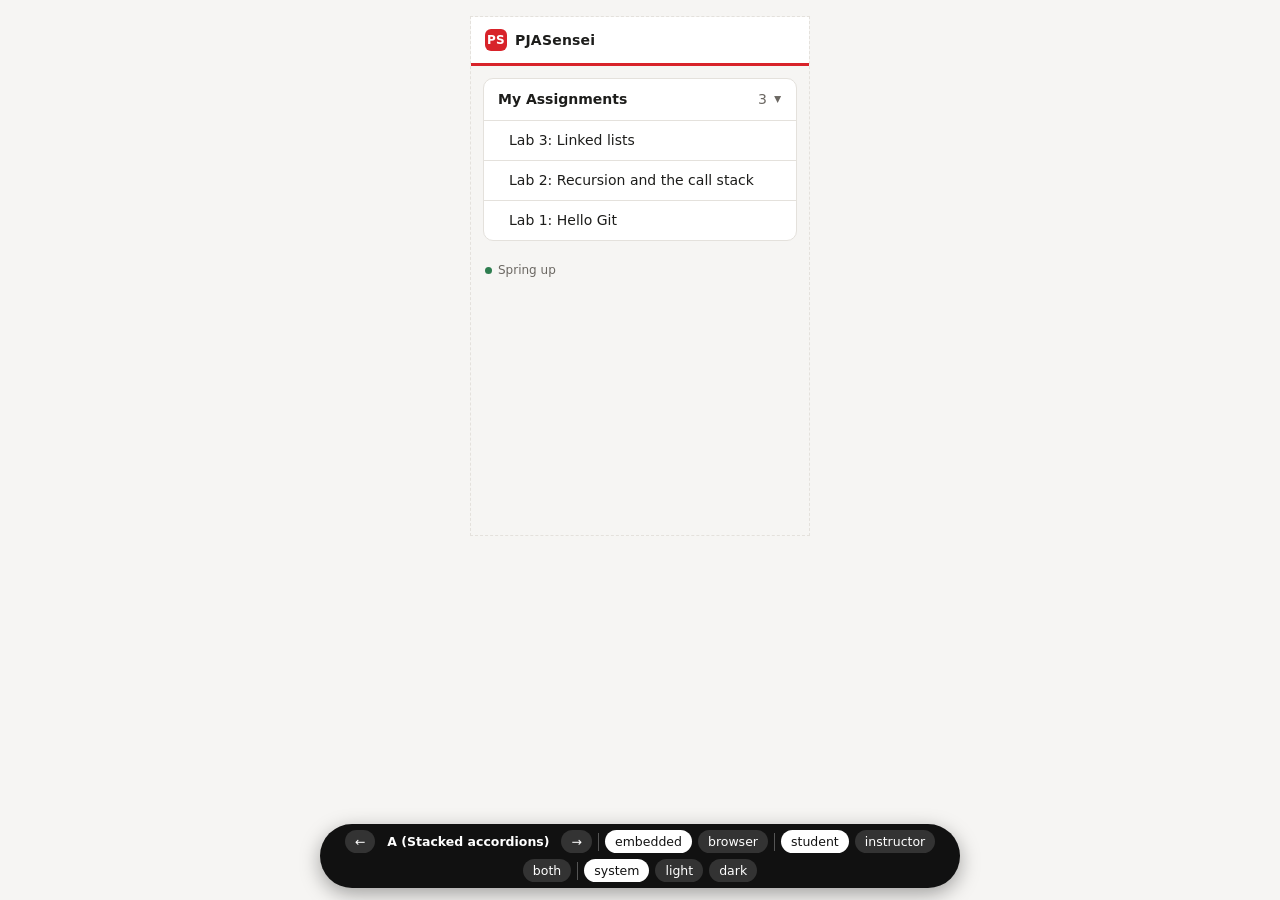
<file: frontend/prototype-look.html>
<!doctype html>
<!--
  PROTOTYPE, throwaway. Question: what should the front end look like in the PJATK palette,
  in the narrow plugin window (?embedded) and in the browser?
  Three structurally different variants, switchable via ?variant=A|B|C, with fake data and no API calls.
  Other params: mode=embedded|browser, role=student|instructor|both, theme=light|dark (default: system).
-->
<html lang="en">
<head>
<meta charset="utf-8">
<meta name="viewport" content="width=device-width, initial-scale=1">
<title>PJASensei look prototype</title>
<style>
  :root {
    --red: #d8232a; --red-strong: #e30613; --maroon: #9a2e48;
    --bg: #f6f5f3; --surface: #ffffff; --surface-2: #f0eeeb; --text: #1d1d1b; --muted: #6b6762;
    --border: #e4e1dc; --code: #f3f1ee; --ok: #2e7d4f; --radius: 10px;
    --font: "Segoe UI", system-ui, -apple-system, sans-serif;
    --mono: ui-monospace, "Cascadia Code", Consolas, monospace;
    color-scheme: light;
  }
  @media (prefers-color-scheme: dark) {
    :root:not([data-theme="light"]) {
      --red: #ef4a50; --red-strong: #ff5a5f; --maroon: #c9667f;
      --bg: #161514; --surface: #201f1d; --surface-2: #2a2826; --text: #ecebe8; --muted: #a29d96;
      --border: #3a3734; --code: #2a2826; --ok: #5fbf86; color-scheme: dark;
    }
  }
  :root[data-theme="dark"] {
    --red: #ef4a50; --red-strong: #ff5a5f; --maroon: #c9667f;
    --bg: #161514; --surface: #201f1d; --surface-2: #2a2826; --text: #ecebe8; --muted: #a29d96;
    --border: #3a3734; --code: #2a2826; --ok: #5fbf86; color-scheme: dark;
  }
  * { box-sizing: border-box; }
  body { margin: 0; background: var(--bg); color: var(--text); font: 14px/1.5 var(--font); padding-bottom: 80px; }
  button { font: inherit; cursor: pointer; }
  code, pre { font-family: var(--mono); font-size: 12.5px; }
  h1, h2, h3 { margin: 0; line-height: 1.25; }
  .muted { color: var(--muted); }
  .btn { border: 1px solid var(--border); background: var(--surface); color: var(--text); border-radius: 8px; padding: 6px 12px; }
  .btn:hover { border-color: var(--red); }
  .btn.primary { background: var(--red); border-color: var(--red); color: #fff; font-weight: 600; }
  .btn.primary:hover { background: var(--red-strong); }
  .btn.small { padding: 3px 9px; font-size: 12.5px; }
  .pill { display: inline-block; white-space: nowrap; font-size: 11.5px; padding: 1px 8px; border-radius: 99px; background: var(--surface-2); color: var(--muted); }
  .pill.none { color: var(--maroon); }
  .readme { background: var(--surface); border: 1px solid var(--border); border-radius: var(--radius); padding: 12px 14px; }
  .readme h1 { font-size: 17px; margin-bottom: 6px; } .readme h2 { font-size: 14.5px; margin: 12px 0 4px; }
  .readme p, .readme ul { margin: 6px 0; } .readme ul { padding-left: 20px; }
  .readme code { background: var(--code); padding: 1px 4px; border-radius: 4px; }
  .readme pre { background: var(--code); padding: 8px 10px; border-radius: 6px; overflow-x: auto; }
  .clone-cmd { display: flex; gap: 6px; margin-top: 8px; }
  .clone-cmd input { flex: 1; min-width: 0; font-family: var(--mono); font-size: 12.5px; padding: 5px 8px; border: 1px solid var(--border); border-radius: 6px; background: var(--code); color: var(--text); }
  .field { display: block; margin: 8px 0; } .field span { display: block; font-size: 12.5px; color: var(--muted); margin-bottom: 3px; }
  .field input, .field textarea { width: 100%; padding: 6px 8px; border: 1px solid var(--border); border-radius: 6px; background: var(--surface); color: var(--text); font: inherit; }
  .brand { display: flex; align-items: center; gap: 8px; font-weight: 700; letter-spacing: .2px; }
  .brand .mark { width: 22px; height: 22px; border-radius: 6px; background: var(--red); color: #fff; display: grid; place-items: center; font-size: 12px; }
  .status { font-size: 12px; color: var(--muted); display: flex; align-items: center; gap: 6px; }
  .dot { width: 7px; height: 7px; border-radius: 50%; background: var(--ok); }
  .toast { position: fixed; left: 50%; bottom: 64px; transform: translateX(-50%); background: var(--text); color: var(--bg); padding: 8px 14px; border-radius: 8px; font-size: 13px; max-width: 92vw; opacity: 0; transition: opacity .2s; pointer-events: none; }
  .toast.show { opacity: 1; }

  /* Frame that simulates the plugin's narrow side panel */
  .stage { padding: 16px; }
  .stage.embedded .app { max-width: 340px; margin: 0 auto; border: 1px dashed var(--border); min-height: 520px; background: var(--bg); }
  .stage.browser .app { max-width: 1040px; margin: 0 auto; }

  /* ---------- Variant A: stacked accordions ---------- */
  .A header { display: flex; justify-content: space-between; align-items: center; padding: 12px 14px; border-bottom: 3px solid var(--red); background: var(--surface); }
  .A main { padding: 12px; display: grid; gap: 12px; }
  .stage.browser .A main { grid-template-columns: 1fr 1fr; align-items: start; }
  .A .sec { background: var(--surface); border: 1px solid var(--border); border-radius: var(--radius); overflow: hidden; }
  .A .sec > summary { list-style: none; padding: 10px 14px; font-weight: 600; display: flex; justify-content: space-between; cursor: pointer; }
  .A .sec > summary::after { content: "▸"; color: var(--muted); transition: transform .15s; }
  .A .sec[open] > summary::after { transform: rotate(90deg); }
  .A .sec > summary .count { color: var(--muted); font-weight: 400; margin-left: auto; margin-right: 8px; }
  .A .row { border-top: 1px solid var(--border); }
  .A .row > summary { list-style: none; padding: 9px 14px; cursor: pointer; display: flex; gap: 8px; align-items: center; }
  .A .row > summary::before { content: ""; width: 3px; align-self: stretch; border-radius: 2px; background: transparent; }
  .A .row[open] > summary::before { background: var(--red); }
  .A .row .body { padding: 0 14px 12px; }
  .A .recipient { display: flex; align-items: center; gap: 8px; padding: 5px 0; border-top: 1px dashed var(--border); }
  .A .recipient:first-child { border-top: 0; }
  .A .recipient strong { font-family: var(--mono); font-size: 13px; }
  .A .recipient .grow { flex: 1; min-width: 0; overflow: hidden; text-overflow: ellipsis; white-space: nowrap; }
  .A footer { padding: 8px 14px; }

  /* ---------- Variant B: list -> detail ---------- */
  .B .top { background: #1d1d1b; color: #f6f5f3; border-bottom: 3px solid var(--red); padding: 10px 14px; display: flex; justify-content: space-between; align-items: center; }
  .B .top .brand .mark { background: var(--red); }
  .B .top .who { font-size: 12px; opacity: .75; }
  .B .shell { display: block; }
  .stage.browser .B .shell { display: grid; grid-template-columns: 320px 1fr; min-height: 560px; }
  .B .list { background: var(--surface); border-right: 1px solid var(--border); }
  .B .list h2 { font-size: 11.5px; text-transform: uppercase; letter-spacing: .8px; color: var(--muted); padding: 14px 14px 6px; }
  .B .item { width: 100%; text-align: left; background: none; border: 0; border-left: 3px solid transparent; padding: 10px 14px; color: var(--text); display: flex; justify-content: space-between; gap: 8px; align-items: center; }
  .B .item:hover { background: var(--surface-2); }
  .B .item.active { border-left-color: var(--red); background: var(--surface-2); font-weight: 600; }
  .B .item .chev { color: var(--muted); }
  .B .detail { padding: 16px; }
  .B .detail .back { background: none; border: 0; color: var(--red); padding: 0; margin-bottom: 10px; }
  .B .detail h1 { font-size: 20px; margin-bottom: 4px; }
  .B .detail .actions { position: sticky; bottom: 0; padding: 10px 0; background: linear-gradient(transparent, var(--bg) 30%); display: flex; gap: 8px; }
  .B table { width: 100%; border-collapse: collapse; background: var(--surface); border: 1px solid var(--border); border-radius: var(--radius); overflow: hidden; }
  .B td { padding: 8px 10px; border-top: 1px solid var(--border); vertical-align: middle; }
  .B tr:first-child td { border-top: 0; }
  .B td.num { font-family: var(--mono); font-weight: 600; white-space: nowrap; }
  .B td.url { width: 100%; overflow-wrap: anywhere; color: var(--muted); font-family: var(--mono); font-size: 12px; }
  .stage.embedded .B td.url { display: none; }
  .B .card { background: var(--surface); border: 1px solid var(--border); border-radius: var(--radius); padding: 12px 14px; margin-top: 12px; }

  /* ---------- Variant C: tabs + dense rows + sheet ---------- */
  .C .bar { background: var(--surface); border-bottom: 1px solid var(--border); padding: 10px 12px 0; }
  .C .bar .line { display: flex; justify-content: space-between; align-items: center; margin-bottom: 8px; }
  .C .tabs { display: flex; gap: 2px; overflow-x: auto; }
  .C .tab { background: none; border: 0; border-bottom: 2px solid transparent; padding: 7px 12px; color: var(--muted); white-space: nowrap; }
  .C .tab.on { color: var(--text); border-bottom-color: var(--red); font-weight: 600; }
  .C .search { margin: 10px 12px; } .C .search input { width: 100%; padding: 7px 10px; border-radius: 99px; border: 1px solid var(--border); background: var(--surface); color: var(--text); font: inherit; }
  .C .rows { margin: 0 12px; background: var(--surface); border: 1px solid var(--border); border-radius: var(--radius); }
  .C .r { display: flex; align-items: center; gap: 10px; padding: 9px 12px; border-top: 1px solid var(--border); }
  .C .r:first-child { border-top: 0; }
  .C .r .t { flex: 1; min-width: 0; } .C .r .t b { display: block; font-weight: 600; overflow: hidden; text-overflow: ellipsis; white-space: nowrap; }
  .C .r .t small { color: var(--muted); }
  .C .icon { min-width: 30px; height: 30px; padding: 0 10px; font-size: 12.5px; font-weight: 600; border-radius: 8px; border: 1px solid var(--border); background: var(--surface); color: var(--text); display: grid; place-items: center; }
  .C .icon.go { background: var(--red); border-color: var(--red); color: #fff; }
  .C .group { padding: 8px 12px 4px; font-size: 11.5px; text-transform: uppercase; letter-spacing: .8px; color: var(--muted); background: var(--surface-2); }
  .C .sheet-bg { position: fixed; inset: 0; background: rgba(0,0,0,.35); display: none; }
  .C .sheet-bg.on { display: block; }
  .C .sheet { position: fixed; left: 0; right: 0; bottom: 0; max-height: 78vh; overflow: auto; background: var(--bg); border-radius: 14px 14px 0 0; padding: 14px; transform: translateY(100%); transition: transform .2s; }
  .stage.browser .C .sheet { left: auto; top: 0; bottom: 0; width: 520px; max-height: none; border-radius: 0; transform: translateX(100%); }
  .C .sheet.on { transform: none !important; }
  .C .sheet .grab { width: 40px; height: 4px; border-radius: 2px; background: var(--border); margin: 0 auto 10px; }
  .C .pad { padding: 12px; }

  /* Prototype switcher: deliberately not part of the design */
  .proto-bar { position: fixed; left: 50%; bottom: 12px; transform: translateX(-50%); display: flex; gap: 6px; align-items: center; background: #111; color: #fff; padding: 6px 8px; border-radius: 99px; box-shadow: 0 6px 20px rgba(0,0,0,.35); font: 12.5px var(--font); z-index: 10; flex-wrap: wrap; justify-content: center; max-width: 96vw; }
  .proto-bar button { background: #333; color: #fff; border: 0; border-radius: 99px; padding: 4px 10px; }
  .proto-bar button.on { background: #fff; color: #111; }
  .proto-bar .lbl { padding: 0 6px; font-weight: 600; }
  .proto-bar .sep { width: 1px; height: 18px; background: #555; }
</style>
</head>
<body>
<div id="stage" class="stage"><div class="app" id="app"></div></div>
<div class="toast" id="toast"></div>
<div class="proto-bar" id="bar"></div>

<script>
// ---------- fake data, shaped like the real API ----------
const README = `<h1>Lab 3: Linked lists</h1>
<p>Implement a singly linked list in Java. Keep every method <code>O(1)</code> where the description says so.</p>
<h2>Tasks</h2>
<ul><li><code>addFirst</code>, <code>addLast</code> and <code>removeFirst</code></li><li><code>reverse()</code> in place</li><li>An iterator that fails fast on modification</li></ul>
<h2>Run the tests</h2>
<pre>./gradlew test</pre>
<p>Push to your repository before Sunday, 23:59.</p>`;
const studentAssignments = [
  { id: 3, title: "Lab 3: Linked lists", readme: README, sshUrl: "ssh://git@localhost:2222/pjasensei-spring/assignment-3-s17001.git" },
  { id: 2, title: "Lab 2: Recursion and the call stack", readme: README.replace(/Lab 3: Linked lists/, "Lab 2: Recursion"), sshUrl: "ssh://git@localhost:2222/pjasensei-spring/assignment-2-s17001.git" },
  { id: 1, title: "Lab 1: Hello Git", readme: null, sshUrl: "ssh://git@localhost:2222/pjasensei-spring/assignment-1-s17001.git" },
];
const rec = (n, a, ok = true) => ({ studentNumber: n, sshUrl: ok ? `ssh://git@localhost:2222/pjasensei-spring/assignment-${a}-${n}.git` : null });
const sentAssignments = [
  { id: 3, title: "Lab 3: Linked lists", recipients: [rec("s17001", 3), rec("s17002", 3), rec("s17005", 3, false), rec("s17009", 3), rec("s18011", 3)] },
  { id: 2, title: "Lab 2: Recursion and the call stack", recipients: [rec("s17001", 2), rec("s17002", 2)] },
  { id: 1, title: "Lab 1: Hello Git", recipients: [rec("s17001", 1), rec("s17002", 1), rec("s17009", 1)] },
];
const classGroups = [
  { name: "17c", students: ["s17001", "s17002", "s17005", "s17009"] },
  { name: "18c", students: ["s18011", "s18014"] },
];

// ---------- params ----------
const P = new URLSearchParams(location.search);
const get = (k, d) => P.get(k) ?? d;
const state = { variant: get("variant", "A"), mode: get("mode", "embedded"), role: get("role", "student"), theme: get("theme", "system"),
  open: null, tab: null, sheet: null, cloneFor: null };
const VARIANTS = { A: "Stacked accordions", B: "List → detail", C: "Tabs + dense rows + sheet" };
const embedded = () => state.mode === "embedded";
const isStudent = () => state.role !== "instructor";
const isInstructor = () => state.role !== "student";

function setParam(k, v) { state[k] = v; P.set(k, v); history.replaceState(null, "", "?" + P.toString()); state.open = null; state.sheet = null; state.cloneFor = null; state.tab = null; render(); }

// ---------- shared bits ----------
const esc = (s) => String(s).replace(/[&<>"]/g, (c) => ({ "&": "&amp;", "<": "&lt;", ">": "&gt;", '"': "&quot;" })[c]);
function toast(msg) { const t = document.getElementById("toast"); t.textContent = msg; t.classList.add("show"); clearTimeout(toast.h); toast.h = setTimeout(() => t.classList.remove("show"), 2200); }
function clone(sshUrl, key) {
  if (embedded()) { toast(`→ plugin: clone ${sshUrl.split("/").pop()}`); return; }
  state.cloneFor = key; render();
}
function cloneCmd(sshUrl, key) {
  if (embedded() || state.cloneFor !== key) return "";
  return `<div class="clone-cmd"><input readonly value="git clone ${esc(sshUrl)}"><button class="btn small" onclick="toast('Copied')">Copy</button></div>`;
}
const readme = (a) => a.readme ? `<div class="readme">${a.readme}</div>` : `<p class="muted">This Assignment has no README to show.</p>`;
const brand = () => `<div class="brand"><span class="mark">PS</span>PJASensei</div>`;
const status = () => `<div class="status"><span class="dot"></span>Spring up</div>`;
const who = () => embedded() ? "" : `<span class="muted" style="font-size:12.5px">s17001 · <a href="#" style="color:var(--red)">Sign out</a></span>`;
function sshKeysForm() {
  return `<p class="muted" style="margin-top:0">Needed for <code>git clone</code> outside the plugin. Paste the contents of your <code>.pub</code> file.</p>
    <label class="field"><span>Public key</span><textarea rows="3" placeholder="ssh-ed25519 AAAA… you@laptop"></textarea></label>
    <button class="btn primary small" onclick="toast('Key added')">Add key</button>`;
}
function sendForm() {
  return `<label class="field"><span>Title</span><input placeholder="Lab 4: Hash maps"></label>
    <label class="field"><span>Public GitHub URL</span><input placeholder="https://github.com/owner/repository"></label>
    <label class="field"><span>Search by Student Number</span><input type="search"></label>
    ${classGroups.map((g) => `<details style="margin:4px 0"><summary><label><input type="checkbox"> ${g.name} <span class="muted">(${g.students.length})</span></label></summary>
      <div style="padding-left:22px">${g.students.map((s) => `<label style="display:block"><input type="checkbox"> <code>${s}</code></label>`).join("")}</div></details>`).join("")}
    <p style="display:flex;gap:8px;margin-bottom:0"><button class="btn primary">Send to 0 selected</button><button class="btn" onclick="toast('Refreshing…')">Refresh ClassGroups</button></p>`;
}
const toggle = (k) => { state.open = state.open === k ? null : k; state.cloneFor = null; render(); };

// ---------- Variant A ----------
function variantA() {
  const studentRows = studentAssignments.map((a) => `<details class="row" ${state.open === "s" + a.id ? "open" : ""}>
      <summary onclick="event.preventDefault();toggle('s${a.id}')">${esc(a.title)}</summary>
      <div class="body">${readme(a)}<p style="margin:10px 0 0"><button class="btn primary" onclick="clone('${a.sshUrl}','s${a.id}')">Clone</button></p>${cloneCmd(a.sshUrl, "s" + a.id)}</div></details>`).join("");
  const sentRows = sentAssignments.map((a) => `<details class="row" ${state.open === "i" + a.id ? "open" : ""}>
      <summary onclick="event.preventDefault();toggle('i${a.id}')">${esc(a.title)} <span class="pill" style="margin-left:auto">${a.recipients.length}</span></summary>
      <div class="body">${a.recipients.map((r) => `<div class="recipient"><strong>${r.studentNumber}</strong>
        <span class="grow muted">${r.sshUrl && !embedded() ? `<code>${esc(r.sshUrl)}</code>` : ""}</span>
        ${r.sshUrl ? (embedded() ? `<button class="btn small" onclick="clone('${r.sshUrl}','r')">Clone</button>` : "") : `<span class="pill none">no repository</span>`}</div>`).join("")}</div></details>`).join("");
  const sec = (title, count, body, open = true) => `<details class="sec" ${open ? "open" : ""}><summary>${title}<span class="count">${count ?? ""}</span></summary>${body}</details>`;
  let html = `<div class="A"><header>${brand()}${who()}</header><main>`;
  if (isStudent()) html += sec("My Assignments", studentAssignments.length, studentRows);
  if (isInstructor()) html += sec("Sent Assignments", sentAssignments.length, sentRows, !isStudent());
  if (isInstructor() && !embedded()) html += sec("Send an Assignment", "", `<div style="padding:0 14px 14px">${sendForm()}</div>`, false);
  if (!embedded()) html += sec("SSH keys", "", `<div style="padding:0 14px 14px">${sshKeysForm()}</div>`, false);
  return html + `</main><footer>${status()}</footer></div>`;
}

// ---------- Variant B ----------
function variantB() {
  const items = [];
  if (isStudent()) items.push(["My Assignments", studentAssignments.map((a) => ["s" + a.id, a.title, ""])]);
  if (isInstructor()) items.push(["Sent Assignments", sentAssignments.map((a) => ["i" + a.id, a.title, `<span class="pill">${a.recipients.length}</span>`])]);
  if (!embedded()) items.push(["Account", [...(isInstructor() ? [["send", "Send an Assignment", ""]] : []), ["keys", "SSH keys", ""]]]);
  if (!state.open && !embedded()) state.open = items[0][1][0][0];
  const list = `<nav class="list">${items.map(([h, rows]) => `<h2>${h}</h2>` + rows.map(([k, t, extra]) =>
    `<button class="item ${state.open === k ? "active" : ""}" onclick="state.open='${k}';state.cloneFor=null;render()"><span>${esc(t)}</span><span>${extra} <span class="chev">›</span></span></button>`).join("")).join("")}</nav>`;
  let detail = "";
  const k = state.open;
  if (k?.startsWith("s")) {
    const a = studentAssignments.find((x) => "s" + x.id === k);
    detail = `<h1>${esc(a.title)}</h1><p class="muted" style="margin-top:0">Assignment</p>${readme(a)}
      <div class="actions"><button class="btn primary" onclick="clone('${a.sshUrl}','${k}')">Clone</button></div>${cloneCmd(a.sshUrl, k)}`;
  } else if (k?.startsWith("i")) {
    const a = sentAssignments.find((x) => "i" + x.id === k);
    const missing = a.recipients.filter((r) => !r.sshUrl).length;
    detail = `<h1>${esc(a.title)}</h1><p class="muted" style="margin-top:0">${a.recipients.length} recipients${missing ? ` · ${missing} without a repository` : ""}</p>
      <table>${a.recipients.map((r) => `<tr><td class="num">${r.studentNumber}</td><td class="url">${r.sshUrl ? esc(r.sshUrl) : ""}</td>
      <td>${r.sshUrl ? (embedded() ? `<button class="btn small" onclick="clone('${r.sshUrl}','r')">Clone</button>` : `<button class="btn small" onclick="toast('Copied')">Copy</button>`) : `<span class="pill none">no repository</span>`}</td></tr>`).join("")}</table>`;
  } else if (k === "send") detail = `<h1>Send an Assignment</h1><div class="card">${sendForm()}</div>`;
  else if (k === "keys") detail = `<h1>SSH keys</h1><div class="card">${sshKeysForm()}</div>`;
  const back = embedded() ? `<button class="back" onclick="state.open=null;render()">‹ Back</button>` : "";
  const body = embedded() ? (k ? `<section class="detail">${back}${detail}</section>` : list) : `<div class="shell">${list}<section class="detail">${detail}</section></div>`;
  return `<div class="B"><div class="top">${brand()}<span class="who">${embedded() ? "" : "s17001 · Sign out"}</span></div>${body}
    <div style="padding:8px 14px">${status()}</div></div>`;
}

// ---------- Variant C ----------
function variantC() {
  const tabs = [];
  if (isStudent()) tabs.push(["mine", "My work"]);
  if (isInstructor()) tabs.push(["sent", "Sent"]);
  if (isInstructor() && !embedded()) tabs.push(["send", "Send"]);
  if (!embedded()) tabs.push(["keys", "SSH keys"]);
  if (!state.tab || !tabs.some(([k]) => k === state.tab)) state.tab = tabs[0][0];
  let body = "";
  if (state.tab === "mine") {
    body = `<div class="search"><input placeholder="Filter Assignments"></div><div class="rows">${studentAssignments.map((a) => `<div class="r">
      <div class="t" onclick="state.sheet='s${a.id}';render()" style="cursor:pointer"><b>${esc(a.title)}</b><small>${a.readme ? "README" : "No README"} · tap to read</small></div>
      <button class="icon go" onclick="clone('${a.sshUrl}','s${a.id}')">Clone</button></div>${!embedded() && state.cloneFor === "s" + a.id ? `<div style="padding:0 12px 10px">${cloneCmd(a.sshUrl, "s" + a.id)}</div>` : ""}`).join("")}</div>`;
  } else if (state.tab === "sent") {
    body = `<div class="search"><input placeholder="Filter by Assignment or Student Number"></div><div class="rows">${sentAssignments.map((a) => `<div class="group">${esc(a.title)} · ${a.recipients.length}</div>` +
      a.recipients.map((r) => `<div class="r"><div class="t"><b style="font-family:var(--mono)">${r.studentNumber}</b>${r.sshUrl ? (embedded() ? "" : `<small style="font-family:var(--mono)">${esc(r.sshUrl)}</small>`) : `<small style="color:var(--maroon)">no repository</small>`}</div>
        ${r.sshUrl ? `<button class="icon ${embedded() ? "go" : ""}" title="${embedded() ? "Clone" : "Copy"}" onclick="${embedded() ? `clone('${r.sshUrl}','r')` : "toast('Copied')"}">${embedded() ? "Clone" : "Copy"}</button>` : ""}</div>`).join("")).join("")}</div>`;
  } else if (state.tab === "send") body = `<div class="pad"><div class="readme">${sendForm()}</div></div>`;
  else body = `<div class="pad"><div class="readme">${sshKeysForm()}</div></div>`;
  const a = state.sheet && studentAssignments.find((x) => "s" + x.id === state.sheet);
  const sheet = `<div class="sheet-bg ${a ? "on" : ""}" onclick="state.sheet=null;render()"></div><div class="sheet ${a ? "on" : ""}">${a ? `<div class="grab"></div>
    <div style="display:flex;justify-content:space-between;align-items:center;margin-bottom:10px"><h3>${esc(a.title)}</h3><button class="btn primary small" onclick="clone('${a.sshUrl}','s${a.id}')">Clone</button></div>
    ${cloneCmd(a.sshUrl, "s" + a.id)}${readme(a)}` : ""}</div>`;
  return `<div class="C"><div class="bar"><div class="line">${brand()}${who() || status()}</div>
    <div class="tabs">${tabs.map(([k, t]) => `<button class="tab ${state.tab === k ? "on" : ""}" onclick="state.tab='${k}';render()">${t}</button>`).join("")}</div></div>
    ${body}${embedded() ? "" : `<div class="pad">${status()}</div>`}${sheet}</div>`;
}

// ---------- render + switcher ----------
function render() {
  document.documentElement.dataset.theme = state.theme === "system" ? "" : state.theme;
  if (state.theme === "system") delete document.documentElement.dataset.theme;
  document.getElementById("stage").className = "stage " + state.mode;
  document.getElementById("app").innerHTML = ({ A: variantA, B: variantB, C: variantC })[state.variant]();
  const keys = Object.keys(VARIANTS); const i = keys.indexOf(state.variant);
  const opt = (k, vals) => vals.map((v) => `<button class="${state[k] === v ? "on" : ""}" onclick="setParam('${k}','${v}')">${v}</button>`).join("");
  document.getElementById("bar").innerHTML =
    `<button onclick="setParam('variant','${keys[(i + keys.length - 1) % keys.length]}')">←</button><span class="lbl">${state.variant} (${VARIANTS[state.variant]})</span>
     <button onclick="setParam('variant','${keys[(i + 1) % keys.length]}')">→</button><span class="sep"></span>${opt("mode", ["embedded", "browser"])}
     <span class="sep"></span>${opt("role", ["student", "instructor", "both"])}<span class="sep"></span>${opt("theme", ["system", "light", "dark"])}`;
}
document.addEventListener("keydown", (e) => {
  if (e.target.closest("input, textarea, [contenteditable]")) return;
  const keys = Object.keys(VARIANTS); const i = keys.indexOf(state.variant);
  if (e.key === "ArrowRight") setParam("variant", keys[(i + 1) % keys.length]);
  if (e.key === "ArrowLeft") setParam("variant", keys[(i + keys.length - 1) % keys.length]);
});
render();
</script>
</body>
</html>
</file>
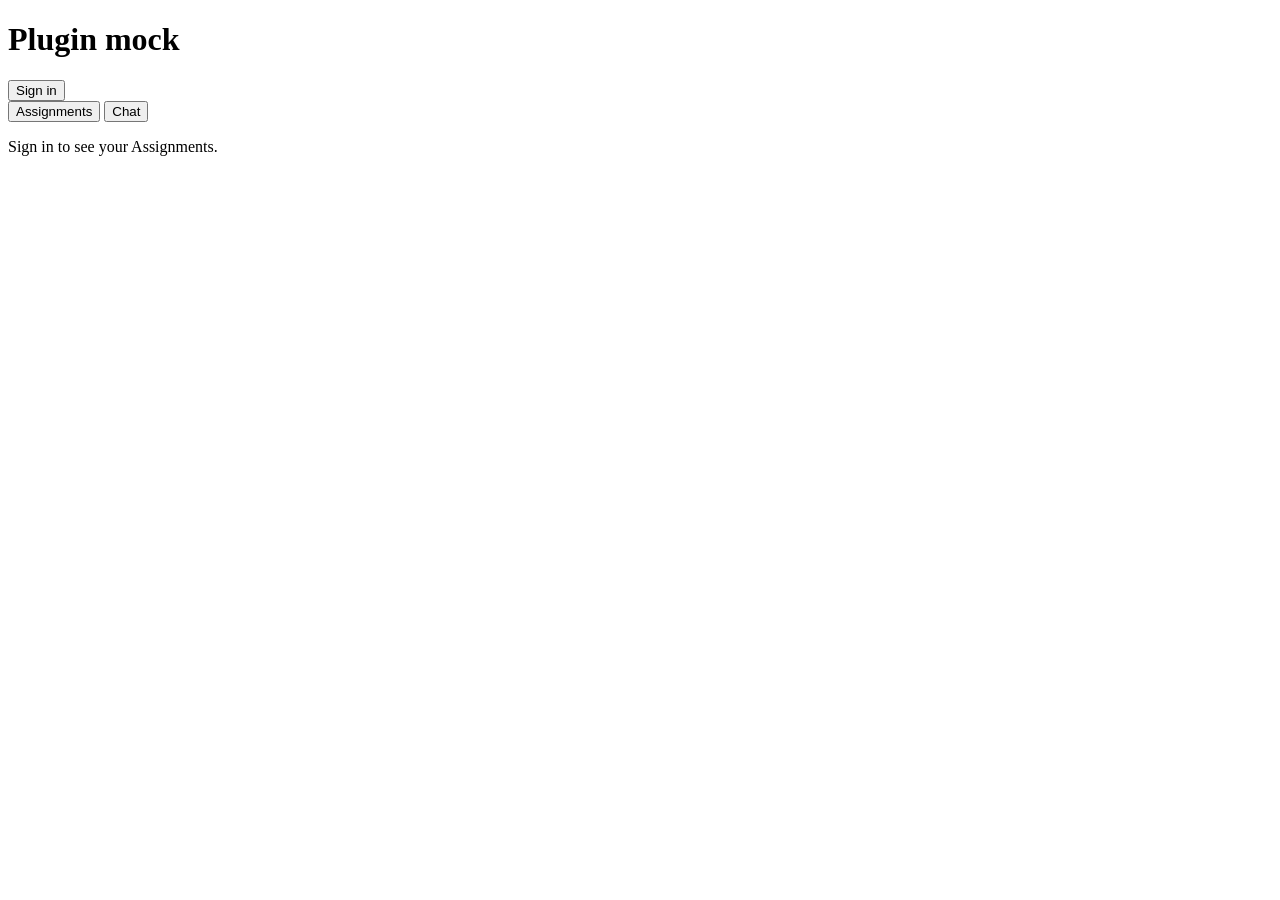
<file: mocks/plugin-mock.html>
<!doctype html>
<html lang="en">
<head>
  <meta charset="utf-8">
  <title>Plugin mock</title>
  <style>
    body { max-width: 26rem; margin: 0.5rem; }
    iframe { width: 100%; height: 40rem; border: 1px solid; box-sizing: border-box; }
    textarea, input, select { width: 100%; box-sizing: border-box; }
    #history { white-space: pre-wrap; overflow-wrap: anywhere; }
  </style>
</head>
<body>
  <h1>Plugin mock</h1>
  <p id="problem" role="alert" hidden></p>

  <button id="sign-in" hidden>Sign in</button>
  <p id="signed-in" hidden>
    Signed in.
    <button id="renew">Renew token</button>
    <button id="sign-out">Sign out</button>
  </p>

  <nav>
    <button id="assignments-tab" aria-pressed="true">Assignments</button>
    <button id="chat-tab" aria-pressed="false">Chat</button>
  </nav>

  <section id="assignments">
    <div id="clone" hidden>
      <h2>Clone</h2>
      <p>Assignment <span id="clone-assignment"></span></p>
      <p><input id="clone-command" type="text" readonly aria-label="Clone command"></p>
      <button id="copy">Copy</button>
    </div>

    <form id="key-form" hidden>
      <h2>SSH key</h2>
      <p><label>Public key (the contents of a .pub file)<br><textarea id="public-key" required rows="3"></textarea></label></p>
      <p><button>Register key</button> <span id="key-result" role="status"></span></p>
    </form>

    <iframe id="front-end" title="PJASensei front end" hidden></iframe>
    <p id="please-sign-in">Sign in to see your Assignments.</p>
  </section>

  <section id="chat" hidden>
    <p id="chat-please-sign-in">Sign in to chat with the tutor.</p>
    <div id="chat-signed-in" hidden>
      <p id="chat-problem" role="alert" hidden></p>
      <p><label>Assignment<br><select id="chat-assignment"></select></label></p>
      <p id="no-assignments" hidden>You have no Assignments to ask about yet.</p>
      <div id="history" aria-live="polite"></div>
      <form id="chat-form" hidden>
        <p><label>Message<br><textarea id="chat-message" required rows="3"></textarea></label></p>
        <p><label>Text files<br><input id="chat-files" type="file" multiple></label></p>
        <p><button id="chat-send">Send</button></p>
      </form>
    </div>
  </section>

  <script>
    // Stands in for the IDE plugin, keeping to docs/plugin-contract.md. Unlike a real plugin it shares
    // Caddy's origin, so the addresses come from here and it has to keep its storage keys its own.
    const TOKENS_KEY = "pjasensei.pluginMock.tokens";
    const PENDING_SIGN_IN_KEY = "pjasensei.pluginMock.pendingSignIn";
    const FRONT_END_ORIGIN = location.origin;
    const REDIRECT_URI = `${location.origin}/plugin-mock/`;
    const RENEW_BEFORE_EXPIRY_MS = 60_000;

    const element = (id) => document.getElementById(id);
    const frontEnd = element("front-end");
    let renewalTimer = null;

    function tokens() {
      return JSON.parse(sessionStorage.getItem(TOKENS_KEY));
    }

    function showProblem(message) {
      element("problem").textContent = message;
      element("problem").hidden = !message;
    }

    function showSignedIn(signedIn) {
      element("sign-in").hidden = signedIn;
      element("signed-in").hidden = !signedIn;
      element("key-form").hidden = !signedIn;
      element("please-sign-in").hidden = signedIn;
      element("chat-please-sign-in").hidden = signedIn;
      element("chat-signed-in").hidden = !signedIn;
      frontEnd.hidden = !signedIn;
    }

    // Both checks of the contract: the expected window and the expected origin.
    window.addEventListener("message", (event) => {
      if (event.source !== frontEnd.contentWindow || event.origin !== FRONT_END_ORIGIN) {
        return;
      }
      if (event.data?.type === "ready") {
        sendTokenToFrontEnd();
      } else if (event.data?.type === "clone") {
        element("clone-assignment").textContent = event.data.assignmentId;
        element("clone-command").value = `git clone ${event.data.sshUrl}`;
        element("copy").textContent = "Copy";
        element("clone").hidden = false;
      }
    });

    function sendTokenToFrontEnd() {
      const current = tokens();
      if (current) {
        frontEnd.contentWindow.postMessage({ type: "token", accessToken: current.accessToken }, FRONT_END_ORIGIN);
      }
    }

    async function identityProvider() {
      const { issuer, clientId } = await getJson("/config.json");
      return { clientId, ...(await getJson(`${issuer}/.well-known/openid-configuration`)) };
    }

    async function getJson(url) {
      const response = await fetch(url);
      if (!response.ok) {
        throw new Error(`${url} answered ${response.status}.`);
      }
      return response.json();
    }

    async function startSignIn() {
      const { clientId, authorization_endpoint: authorizationEndpoint } = await identityProvider();
      const state = randomString();
      const codeVerifier = randomString();
      sessionStorage.setItem(PENDING_SIGN_IN_KEY, JSON.stringify({ state, codeVerifier }));

      const url = new URL(authorizationEndpoint);
      url.search = new URLSearchParams({
        response_type: "code",
        client_id: clientId,
        redirect_uri: REDIRECT_URI,
        scope: "openid",
        state,
        code_challenge: await challengeOf(codeVerifier),
        code_challenge_method: "S256",
      });
      location.assign(url);
    }

    async function completeSignIn() {
      const params = new URLSearchParams(location.search);
      if (!params.has("code") && !params.has("error")) {
        return;
      }
      const pending = JSON.parse(sessionStorage.getItem(PENDING_SIGN_IN_KEY));
      sessionStorage.removeItem(PENDING_SIGN_IN_KEY);
      history.replaceState(null, "", location.pathname);

      if (params.has("error")) {
        throw new Error(`Sign-in failed: ${params.get("error_description") ?? params.get("error")}`);
      }
      if (pending?.state !== params.get("state")) {
        throw new Error("Sign-in failed: the answer does not belong to this tab. Please try again.");
      }
      const { clientId, token_endpoint: tokenEndpoint } = await identityProvider();
      keepTokens(
        await requestTokens(tokenEndpoint, {
          grant_type: "authorization_code",
          client_id: clientId,
          code: params.get("code"),
          redirect_uri: REDIRECT_URI,
          code_verifier: pending.codeVerifier,
        }),
      );
    }

    async function requestTokens(tokenEndpoint, form) {
      const response = await fetch(tokenEndpoint, {
        method: "POST",
        headers: { "Content-Type": "application/x-www-form-urlencoded" },
        body: new URLSearchParams(form),
      });
      if (!response.ok) {
        throw new Error(`The identity provider answered ${response.status}.`);
      }
      return response.json();
    }

    // A renewal brings no refresh token, so the one from sign-in stays.
    function keepTokens({ access_token: accessToken, refresh_token: refreshToken, expires_in: expiresIn }) {
      const kept = {
        accessToken,
        refreshToken: refreshToken ?? tokens().refreshToken,
        expiresAt: Date.now() + expiresIn * 1000,
      };
      sessionStorage.setItem(TOKENS_KEY, JSON.stringify(kept));
      scheduleRenewal(kept);
    }

    function scheduleRenewal({ expiresAt }) {
      clearTimeout(renewalTimer);
      renewalTimer = setTimeout(renew, Math.max(expiresAt - Date.now() - RENEW_BEFORE_EXPIRY_MS, 0));
    }

    // Any failure ends the sign-in, typically a restarted mock that has forgotten the refresh token.
    async function renew() {
      showProblem(null);
      try {
        const { clientId, token_endpoint: tokenEndpoint } = await identityProvider();
        keepTokens(
          await requestTokens(tokenEndpoint, {
            grant_type: "refresh_token",
            client_id: clientId,
            refresh_token: tokens().refreshToken,
          }),
        );
        sendTokenToFrontEnd();
      } catch (error) {
        signOut();
        showProblem(`The token could not be renewed, so please sign in again. ${error.message}`);
      }
    }

    function signOut() {
      clearTimeout(renewalTimer);
      sessionStorage.removeItem(TOKENS_KEY);
      // Removing src would leave the page and its token in the hidden iframe.
      frontEnd.src = "about:blank";
      element("clone").hidden = true;
      element("chat-assignment").replaceChildren();
      element("history").replaceChildren();
      showSignedIn(false);
    }

    async function registerKey(event) {
      event.preventDefault();
      element("key-result").textContent = "";
      try {
        const response = await fetch("/api/ssh-keys", {
          method: "POST",
          headers: { "Content-Type": "application/json", Authorization: `Bearer ${tokens().accessToken}` },
          body: JSON.stringify({ publicKey: element("public-key").value }),
        });
        if (!response.ok) {
          const body = await response.json().catch(() => null);
          throw new Error(body?.detail ?? `Spring answered ${response.status}.`);
        }
        element("public-key").value = "";
        element("key-result").textContent = "Key registered.";
      } catch (error) {
        element("key-result").textContent = error.message;
      }
    }

    async function copyCloneCommand() {
      try {
        await navigator.clipboard.writeText(element("clone-command").value);
        element("copy").textContent = "Copied";
      } catch {
        showProblem("Could not copy. Please select the command and copy it yourself.");
      }
    }

    function showChat(chat) {
      element("assignments").hidden = chat;
      element("chat").hidden = !chat;
      element("assignments-tab").setAttribute("aria-pressed", String(!chat));
      element("chat-tab").setAttribute("aria-pressed", String(chat));
      if (chat && tokens()) {
        loadChat();
      }
    }

    // Spring's refusals say why in their detail, except a 403, which comes with no body.
    async function callSpring(path, options = {}) {
      const response = await fetch(path, {
        ...options,
        headers: { ...options.headers, Authorization: `Bearer ${tokens().accessToken}` },
      });
      if (response.status === 403) {
        throw new Error("Chat is for Students a Refresh has added. If you are one, ask your Instructor for a Refresh.");
      }
      if (!response.ok) {
        const body = await response.json().catch(() => null);
        throw new Error(body?.detail ?? `Spring answered ${response.status}.`);
      }
      return response.json();
    }

    function showChatProblem(message) {
      element("chat-problem").textContent = message;
      element("chat-problem").hidden = !message;
    }

    async function loadChat() {
      showChatProblem(null);
      const select = element("chat-assignment");
      try {
        const { assignments } = await callSpring("/api/student/assignments");
        const selected = select.value;
        select.replaceChildren(
          ...assignments.map(({ id, title }) => {
            const option = document.createElement("option");
            option.value = id;
            option.textContent = title;
            return option;
          }),
        );
        if (assignments.some(({ id }) => String(id) === selected)) {
          select.value = selected;
        }
        element("no-assignments").hidden = assignments.length > 0;
        element("chat-form").hidden = assignments.length === 0;
        await loadHistory();
      } catch (error) {
        element("chat-form").hidden = true;
        showChatProblem(error.message);
      }
    }

    function messagesAddress(assignment) {
      return `/api/student/assignments/${assignment}/tutor-session/messages`;
    }

    // Choosing another Assignment while this runs must not show the history of the first one.
    async function loadHistory() {
      const assignment = element("chat-assignment").value;
      element("history").replaceChildren();
      if (!assignment) {
        return;
      }
      const { messages } = await callSpring(messagesAddress(assignment));
      if (assignment === element("chat-assignment").value) {
        element("history").replaceChildren(...messages.map(messageElement));
      }
    }

    function messageElement({ role, content, files }) {
      const paragraph = document.createElement("p");
      const attached = files?.length ? `\n(attached: ${files.map(({ path }) => path).join(", ")})` : "";
      paragraph.textContent = `${role === "student" ? "You" : "Tutor"}: ${content}${attached}`;
      return paragraph;
    }

    async function sendChatMessage(event) {
      event.preventDefault();
      showChatProblem(null);
      element("chat-send").disabled = true;
      try {
        const assignment = element("chat-assignment").value;
        const files = await Promise.all(
          [...element("chat-files").files].map(async (file) => ({ path: file.name, content: await file.text() })),
        );
        await callSpring(messagesAddress(assignment), {
          method: "POST",
          headers: { "Content-Type": "application/json" },
          body: JSON.stringify({ content: element("chat-message").value, ...(files.length ? { files } : {}) }),
        });
        element("chat-message").value = "";
        element("chat-files").value = "";
        await loadHistory();
      } catch (error) {
        showChatProblem(error.message);
      } finally {
        element("chat-send").disabled = false;
      }
    }

    function randomString() {
      return base64Url(crypto.getRandomValues(new Uint8Array(32)));
    }

    async function challengeOf(codeVerifier) {
      const digest = await crypto.subtle.digest("SHA-256", new TextEncoder().encode(codeVerifier));
      return base64Url(new Uint8Array(digest));
    }

    function base64Url(bytes) {
      return btoa(String.fromCharCode(...bytes)).replace(/\+/g, "-").replace(/\//g, "_").replace(/=+$/, "");
    }

    element("sign-in").addEventListener("click", () => startSignIn().catch((error) => showProblem(error.message)));
    element("renew").addEventListener("click", renew);
    element("sign-out").addEventListener("click", signOut);
    element("key-form").addEventListener("submit", registerKey);
    element("copy").addEventListener("click", copyCloneCommand);
    element("assignments-tab").addEventListener("click", () => showChat(false));
    element("chat-tab").addEventListener("click", () => showChat(true));
    element("chat-form").addEventListener("submit", sendChatMessage);
    element("chat-assignment").addEventListener("change", () => {
      showChatProblem(null);
      loadHistory().catch((error) => showChatProblem(error.message));
    });

    (async () => {
      const signedInJustNow = new URLSearchParams(location.search).has("code");
      try {
        await completeSignIn();
      } catch (error) {
        showProblem(error.message);
      }
      // A token kept from before a reload may be from before a restart of the mock, which no longer
      // accepts it, and the front end has no way to say so. A sign-in has only just got its token.
      if (tokens() && !signedInJustNow) {
        await renew();
      }
      const current = tokens();
      showSignedIn(Boolean(current));
      if (current) {
        scheduleRenewal(current);
        frontEnd.src = `${FRONT_END_ORIGIN}/?embedded=1`;
      }
    })();
  </script>
</body>
</html>
</file>
